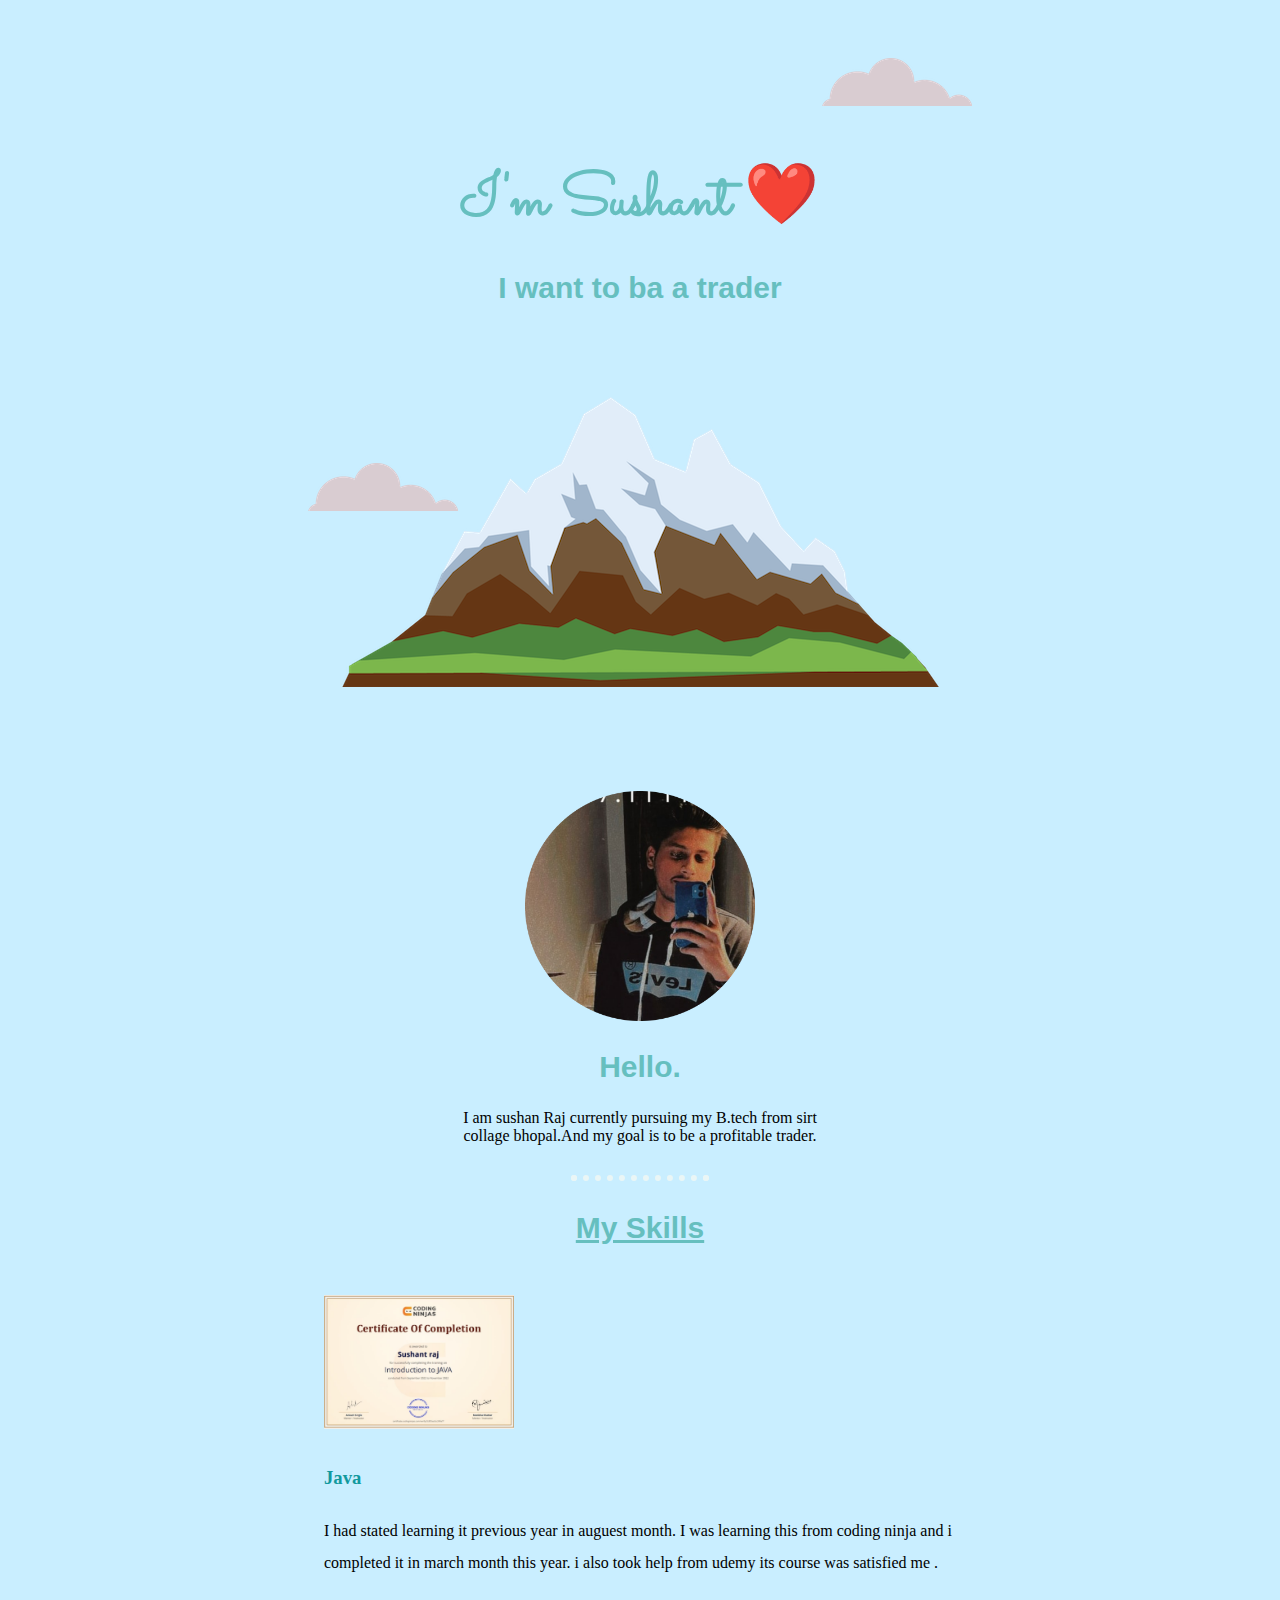
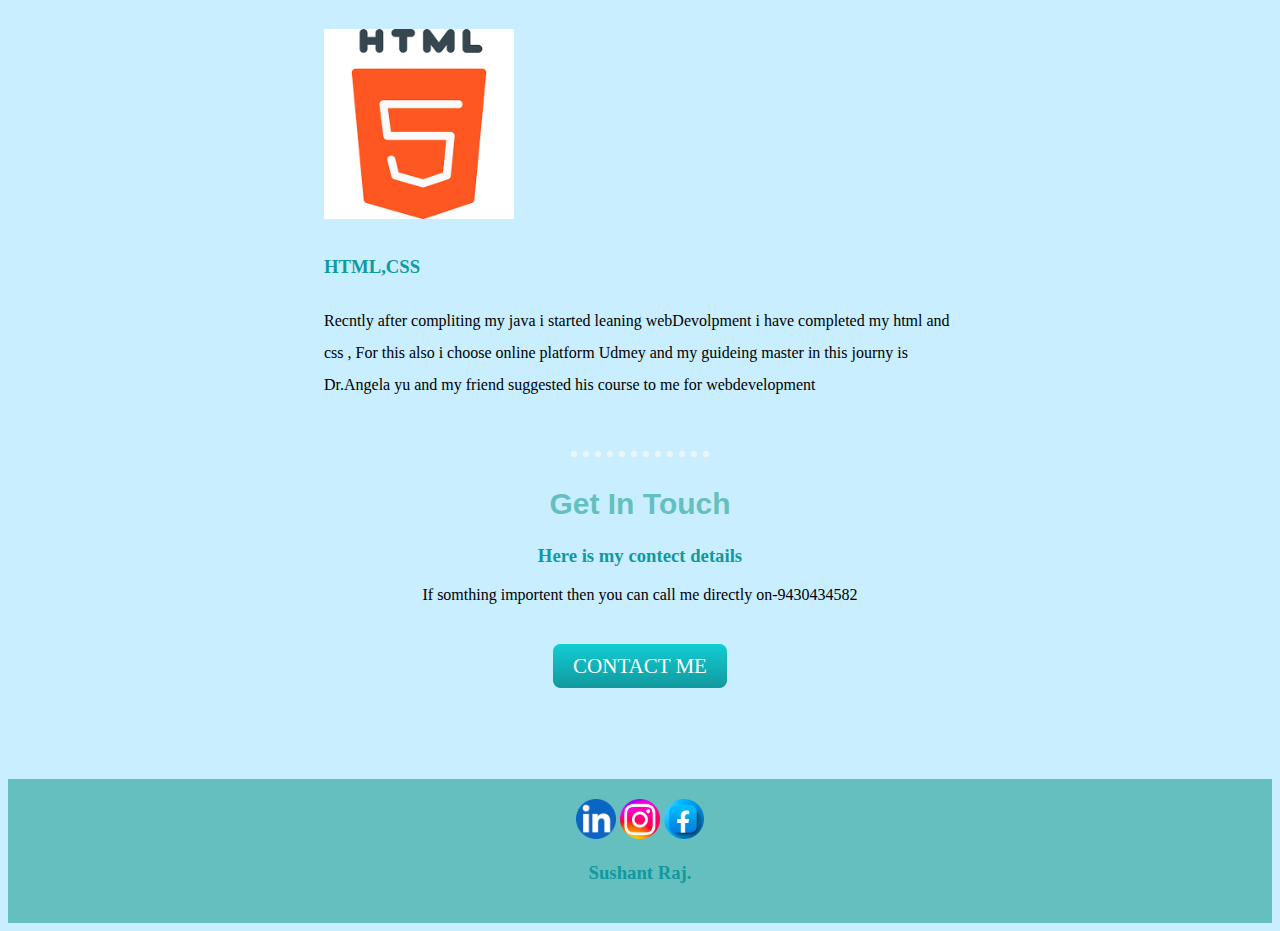
<file: index.html>
<!DOCTYPE html>
  <html lang="en" dir="ltr">
    <head>
    <meta charset="utf-8">
    <title>Sushant raj</title>
    <link rel="stylesheet" href="css/Style.css">
    <link rel="icon" href="favicon.ico">

    <!-- Here we have used an icon which is favicon and we can get favicons on favicon.cc -->

    <link rel="preconnect" href="https://fonts.googleapis.com">
    <link rel="preconnect" href="https://fonts.gstatic.com" crossorigin>
    <link href="https://fonts.googleapis.com/css2?family=Edu+NSW+ACT+Foundation&family=Merriweather:wght@300&family=Sacramento&display=swap" rel="stylesheet">
    </head>
    <body>
    <div class="Name">
      <img class="TopCloud"src="Images/cloud.png" alt="cloud">
      <h1>I'm Sushant ❤️</h1>
      <p><h2> I want to ba a trader </h2></p>
    <img class="bottomCloud"src="Images/cloud.png" alt="Cloud">
    <img class="mountain"src="Images/mountain.png" alt="mountain">
    <div class="middle-container">
    <div class="profile">
        <img src="profilepic-modified.png" alt="profile photo"width="230" height="230">
        <h2>Hello.</h2>
        <p class="About-me">I am sushan Raj currently pursuing my B.tech from sirt collage bhopal.And my goal is to be a profitable trader.</p>
      </div>
      <hr>
      <div class="skills">
        <h2 class="Hii">My Skills</h2>
        <div class="skill-row">
          <img class="skill" src="Images/ceertificate.jpg" alt="skilles doc">
          <h3>Java</h3>
          <p>I had stated learning it previous year in auguest month. I was learning this from coding ninja and i completed it in march month this year. i also took help from udemy its course was satisfied me .</p>
        </div>
        <div class="skill-row">
          <img class="skill" src="Images/download.png" alt="skilles" >
          <h3>HTML,CSS</h3>
          <p> Recntly after compliting my java i started leaning webDevolpment i have completed my html and css , For this also i choose online platform Udmey and my guideing master in this journy is Dr.Angela yu and my friend suggested his course to me for webdevelopment</p>
        </div>
      </div>
      <hr>
      <div class="contact-me">
        <h2>Get In Touch</h2>
        <h3>Here is my contect details </h3>
        <p class="contact-mea">If somthing importent then you can call me directly on-9430434582</p>
        <a class="btn" href="rajsushant11111@gmail.com">CONTACT ME</a>
      </div>
    </div>

    <div class="bottom-container">
      <a class="footer-link" href="https://www.linkedin.com/in/sushant-raj-19560b270/"><img src= "Images/linked.png.png" alt="linkedin" width="40" height="40"></a>
      <a class="footer-link" href="https://www.instagram.com/_sushant075_/"><img src="Images/insta.png.png" alt="instagram" width="40" height="40"></a>
      <a class="footer-link" href="https://www.facebook.com/sushant.raj.967422"><img src="Images/Facebook.png.png" alt="facebook" width="40" height="40"></a>
      <p><h3>Sushant Raj.</h3></p>
    </div>

    </div>

    <!-- This div is used to creat a box around that thing which is inside of it and used
    to give a better design -->

    </body>
    </html>
</file>
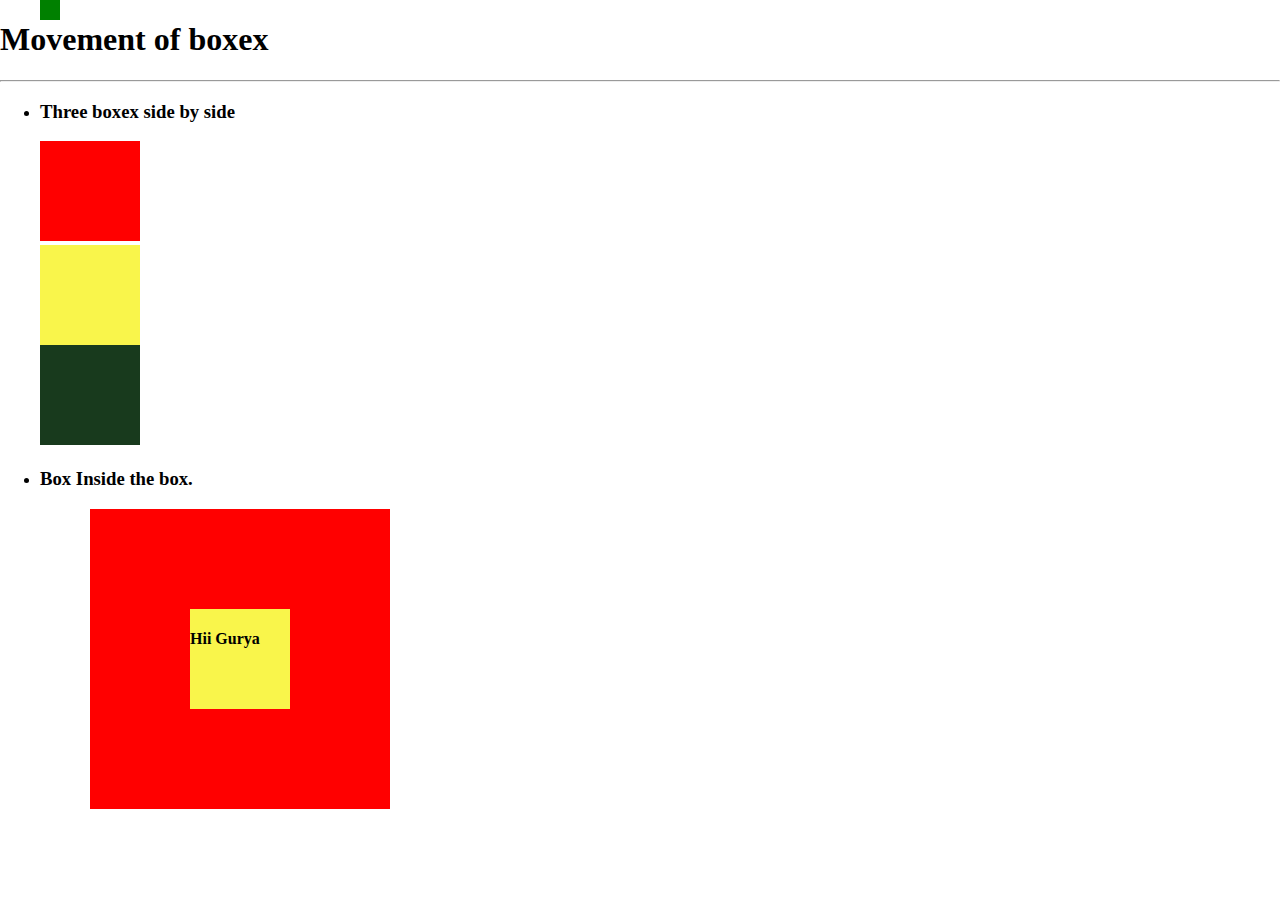
<file: index2.html>
<!DOCTYPE html>
<html lang="en" dir="ltr">
  <head>
    <meta charset="utf-8">
    <title>Box Movements</title>
    <link rel="stylesheet" href="css/Style2.css">
  </head>
  <body>
<h1>Movement of boxex</h1>
<hr>
<ul>

  <li><h3>Three boxex side by side</h3></li>
<div class="Red">

</div>
<div class="yellow">

</div>
<div class="Green">

</div>
<li><h3>Box Inside the box.</h3></li>
<div class="First">
<div class="Secound">
<h4> Hii Gurya</h4>
</div>
</div>
<div class="Third">

</div>
</ul>
  </body>
</html>
</file>
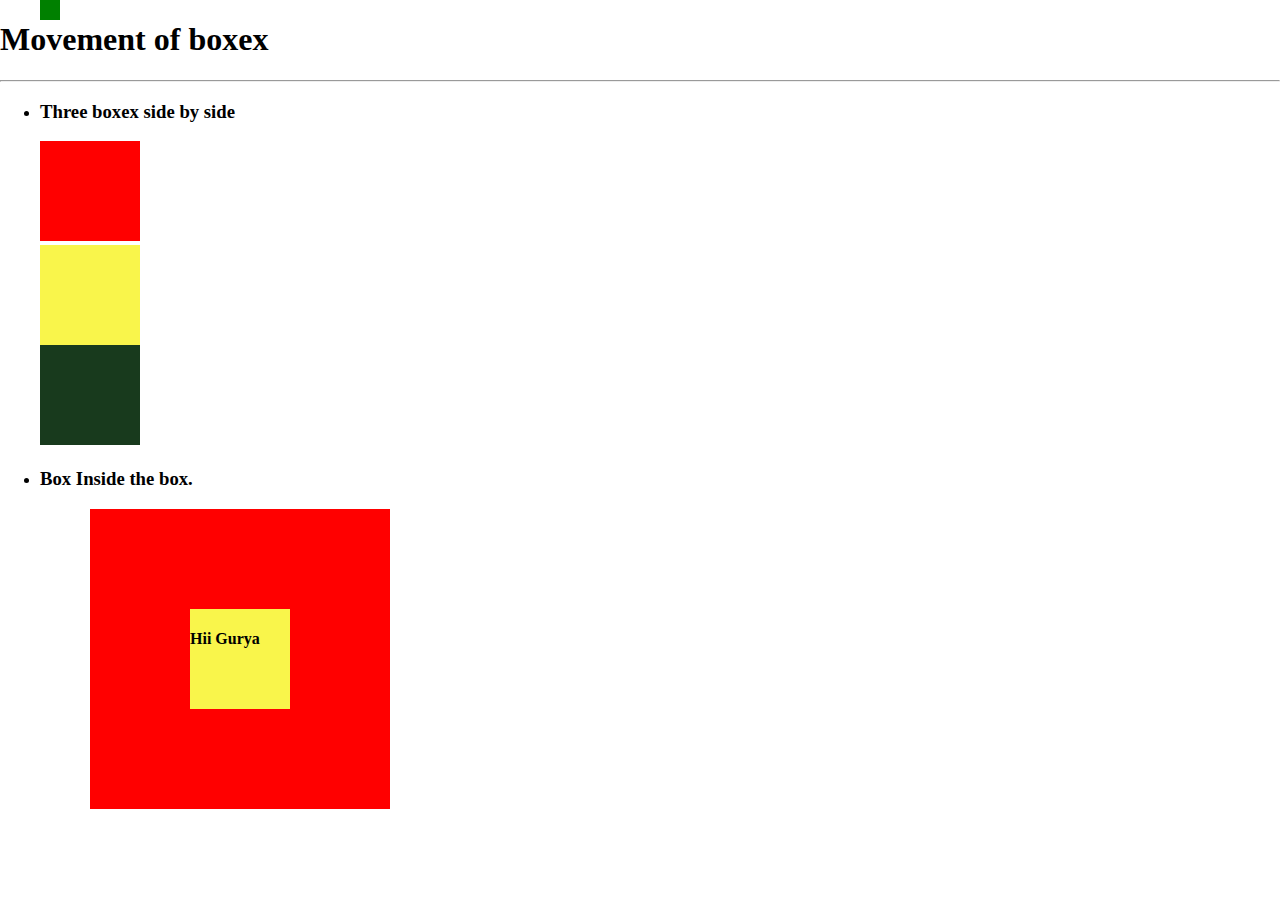
<file: index20.html>
<!DOCTYPE html>
<html lang="en" dir="ltr">
  <head>
    <meta charset="utf-8">
    <title>Box Movements</title>
    <link rel="stylesheet" href="css/Style2.css">
  </head>
  <body>
<h1>Movement of boxex</h1>
<hr>
<ul>
  <li><h3>Three boxex side by side</h3></li>
<div class="Red">

</div>
<div class="yellow">

</div>
<div class="Green">

</div>
<li><h3>Box Inside the box.</h3></li>
<div class="First">
<div class="Secound">
<h4> Hii Gurya</h4>
</div>
</div>
<div class="Third">
  
</div>
</ul>
  </body>
</html>
</file>
<file: css/Style.css>
/* (border:solid) it mean that we will get a border around the element written into the
into the border */

/*border-width:50px; It mean we will get the borderof 50px widder around the written
thing. (border-width:0px 10px 20px 30px) It mean that top have 0px ,rightside will
have 10px,downside will have 20px,Leftside will have 30px  */

/* (padding:20px) It mean we will get 20px space b/w the word and the border */

/* (margin:10)It mean there will be 10px space outside the box .Used for giving
Spaces b/w them */

/* (text-align:center;) This is used for making all the things into the center. */
body{

   text-align:center;             /* google font is the website where we can get oll font design*/
   font-family:'Merriweather'sans-serif;
  background-color: #C9EEFF;
}

/* font family is used to style the font if i have given 3,4 fonts then it mean that font will
represent which is on the first and if that first one is not installed in the system the Secound
one will run if Secound not then third one and so on.*/

.Name
{
  position: relative;
  padding-top: 100px;
  /* border:solid 10px;
  border-color: white;
  width:170px;
  padding: 20px;
  margin: 10px;*/
}
/* .Red{
  background-color:red;
  margin-left: 240px;
 By these margins we can shift my boxes either left or right
  width:100px;
  height: 100px;
}*/

.TopCloud{
  position:absolute;
  right:300px;
  top:50px;
}
.bottomCloud{
  position: absolute;
left: 300px;
bottom: 80%;
}

h1{
  margin: 50px auto 0 auto;
  font-family: 'Sacramento',sans-serif;
   font-size: 375%;               /*   (100%=16px) so if we want 60px we ahve to do 6000/16=375%  (1px=100) */
   color: #66BFBF;
}

/* 16px=100%=1em */

/* if body have setting of (font-size= 60px) then it wlll be applied for whole page and if we add 60px in h1 then it will */
/* become 60px+60Px =120px size on page so for stoping it (rem) comes  */

/* if we wil do font-size=2rem  rem mean there is no any effect on h1 of their parent setting like if body have 90px setting
then there will no addition of 90px+2rem  */

h2{
  font-family: sans-serif;
  font-size:1.875rem;
  color:#66BFBF;
}
h3{
  color: #11999E;
}
.skill-row{
   width:50%;
   margin: 50px auto 50px auto;
   text-align: left;
   line-height:2;               /* This line helps in making text creating a good space b/w to lines .*/
}

 .skill{           /*  this is name of image class we can change the size of imges from html and css both place  */
 width: 30%;        /* here it will change 25% according to its parent div  */

/* float property is one of the most important when we apply it on somthing then that thing will be shifted to left link
i have used it in the img now image will be in left of the all seentences written here. */

/* float: left;            Here we used float property   */
margin-right: 40px;
}
.middle-container{
  margin: 100px 0px;
}
.bottom-container{
  background-colo: white;
}
.About-me{
  width :30%;
  margin: auto;
}
hr{
  border:dotted #EAF6F6 6PX;
  border-bottom: 0px;
  width:10%;
  margin: 30px auto ;
}
.btn{
  background: #11CDD4;
  background-image: -webkit-linear-gradient(top, #11CDD4, #11999e);
  background-image: -moz-linear-gradient(top, #11CDD4, #11999e);
  background-image: -ms-linear-gradient(top, #11CDD4, #11999e);
  background-image: -o-linear-gradient(top, #11CDD4, #11999e);
  background-image: linear-gradient(to bottom, #11CDD4, #11999e);
  -webkit-border-radius: 8;
  -moz-border-radius: 8;
  border-radius: 8px;
  font-family:'Merriweather'sans-serif;
  color: #ffffff;
  font-size: 21px;
  padding: 10px 20px 10px 20px;
  text-decoration: none;
}

.btn:hover {
  background: #30e3cb;
  background-image: -webkit-linear-gradient(top, #30e3cb, #2bc4ad);
  background-image: -moz-linear-gradient(top, #30e3cb, #2bc4ad);
  background-image: -ms-linear-gradient(top, #30e3cb, #2bc4ad);
  background-image: -o-linear-gradient(top, #30e3cb, #2bc4ad);
  background-image: linear-gradient(to bottom, #30e3cb, #2bc4ad);
  text-decoration: none;
}
.contact-mea{
  margin:0px 0px 50px 0px;
}
.bottom-container{
  background-color: #66BFBF;
  padding: 20px;
}
.footer-link:hover{         /* This line is much importent if we use hover with any class name then when we move  */
  color: #EAF6F6;          /* My cursor to that elementon page it change its colour link */
  margin: 5px 5px;
}
.Hii{
  text-decoration: underline;   /*  By using text-decoration: we can make underlines*/
}
</file>
<file: css/Style2.css>
/* position is used to specify the position of box hear(position:relative;) then below that we can use
four things which are (top,bottom,Left,Right) If we use top 20px it mean 20 pixxel space will be Left
on top and so on for all. */

/* display: inline-block;  By witing this we can make all the boxex into a singile line  */
body{
  margin: 0px;
}
.Red{
  background-color:red;
  width:100px;
  height: 100px;
  display: inline-block;        /*this is code of display */
}
.yellow{
  background-color:#F9F54B;
  width:100px;
  height: 100px;
  /* position: relative;
  bottom: 100px;                      this is the code of position
  Left:200px; */
/* display: inline-block; */
}
.Green{
  background-color:#183A1D;
  width:100px;
  height: 100px;
display: inline-block;
}

/* Here we have used absolute */

/* Here wew have created A box inside the another box and we can cahnge the place of one box inside another boxes
by using relative and absolute is used to creat didtance with respect to another things. */
.First{
  background-color:red;
  width: 300px;
  height: 300px;
  position: relative;
  bottom: :50px;
  left:50px
}
.Secound{
  background-color:#F9F54B;
  width: 100px;
  height: 100px;
  position: absolute;
  top:100px;
  left: 100px;
}

/* position:FIXED;It mean position of that block is fixed into the homescreen it will never changed if you
will scrole your screen anywhere it will never changed; */
.Third{
  background-color:Green;
  width: 20px;
  height: 20px;
  position: fixed;    /*Here in this line we have used fixed syntex*/
  top:0px;
}
</file>
